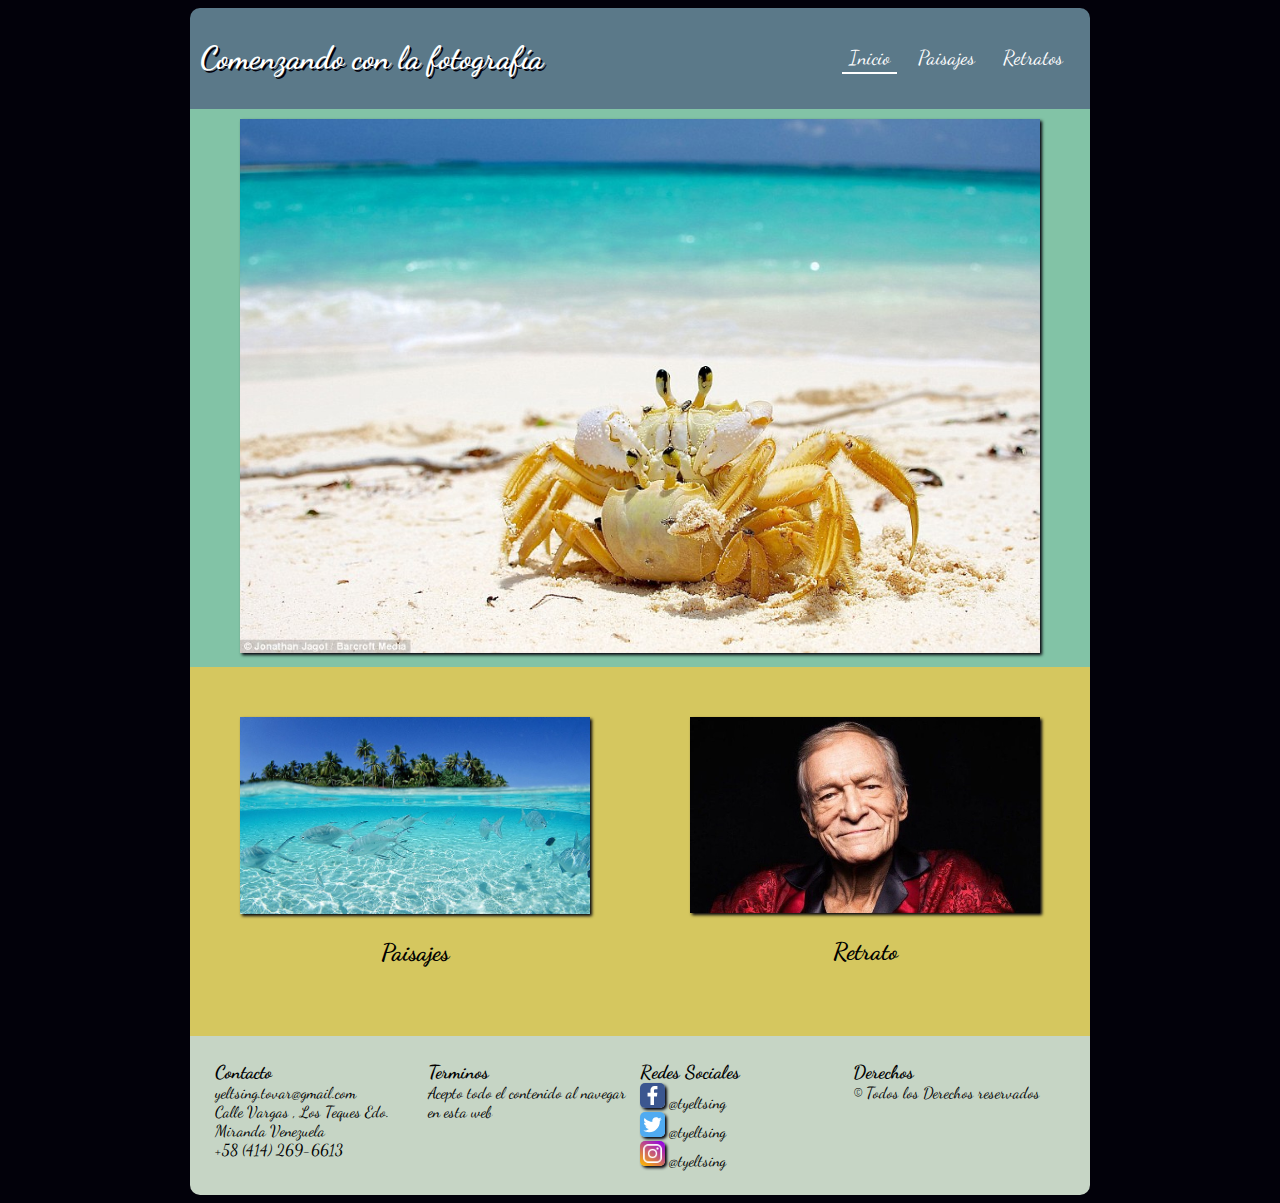
<file: index.html>
<!DOCTYPE html>
<html>
<head>
	<meta charset="utf-8">
	<meta name="viewport" content="width=device-width, initial-scale=1.0">
	<meta name="autor" content="Yeltsing tovar"> <!-- Nombre del autor -->
	<meta name="keywords" content="html,css,xml,javascript">
	<meta name="description" content="Retratos y paisajes">
	<!-- Robots, copyright, etc -->
	<link rel="stylesheet" type="text/css" href="css/style.css">
	<link href='https://fonts.googleapis.com/css?family=Dancing+Script' rel='stylesheet' type='text/css'>
	<title>Next U</title>
</head>
<body>
	<header id="cabecera">
		<h1 id="titulo">Comenzando con la fotografía</h1>
		<nav>
			<ul id="menu">
				<li><a href="index.html"  class="active">Inicio</a></li>
				<li><a href="paisajes.html" >Paisajes</a></li>
				<li><a href="retratos.html" >Retratos</a></li>
			</ul>
		</nav>
	</header>

	<div id="contenido">
		<picture id="banner">
			<img class="P1" src="img/isla_tortuga_head.jpg" alt="Banner">
		</picture>

		
		<article id="imagenPaisaje">
			<a href="paisajes.html"> <img src="img/paisaje.jpg"></a>
			<h2>Paisajes</h2>
		</article>
		
		<article id="imagenRetrato">
			<a href="retratos.html" ><img src="img/retrato.jpg"></a> 
			<h2>Retrato</h2>
		</article>
		

	</div>

	<footer id="pie">
		<div>
			<h3>Contacto</h3>
			<ul>
				<li>yeltsing.tovar@gmail.com</li>
				<li>Calle Vargas , Los Teques Edo. Miranda Venezuela</li>
				<li>+58 (414) 269-6613</li>
			</ul>
		</div>
		<div>
			<h3>Terminos</h3>
			<ul>
				<li>Acepto todo el contenido al navegar en esta web</li>
			</ul>
		</div>
		<div class="icon">
			<h3>Redes Sociales</h3>
			<ul>
				<li><a href="http://facebook.com"  target="_blank"><img src="img/facebook.svg" alt="Facebook" > @tyeltsing</a></li>
				<li> <a href="http://twitter.com"  target="_blank"><img src="img/twitter.svg"  alt="Twitter" > @tyeltsing</a></li>
				<li> <a href="http://istagram.com"  target="_blank"><img src="img/instagram.png" alt="instagram" > @tyeltsing</a></li>
			</ul>
		</div>
		<div>
			<h3>Derechos</h3>
			<ul>
				<li>&copy; Todos los Derechos reservados</li>
			</ul>
		</div>
	</footer>
</body>
</html>
</file>
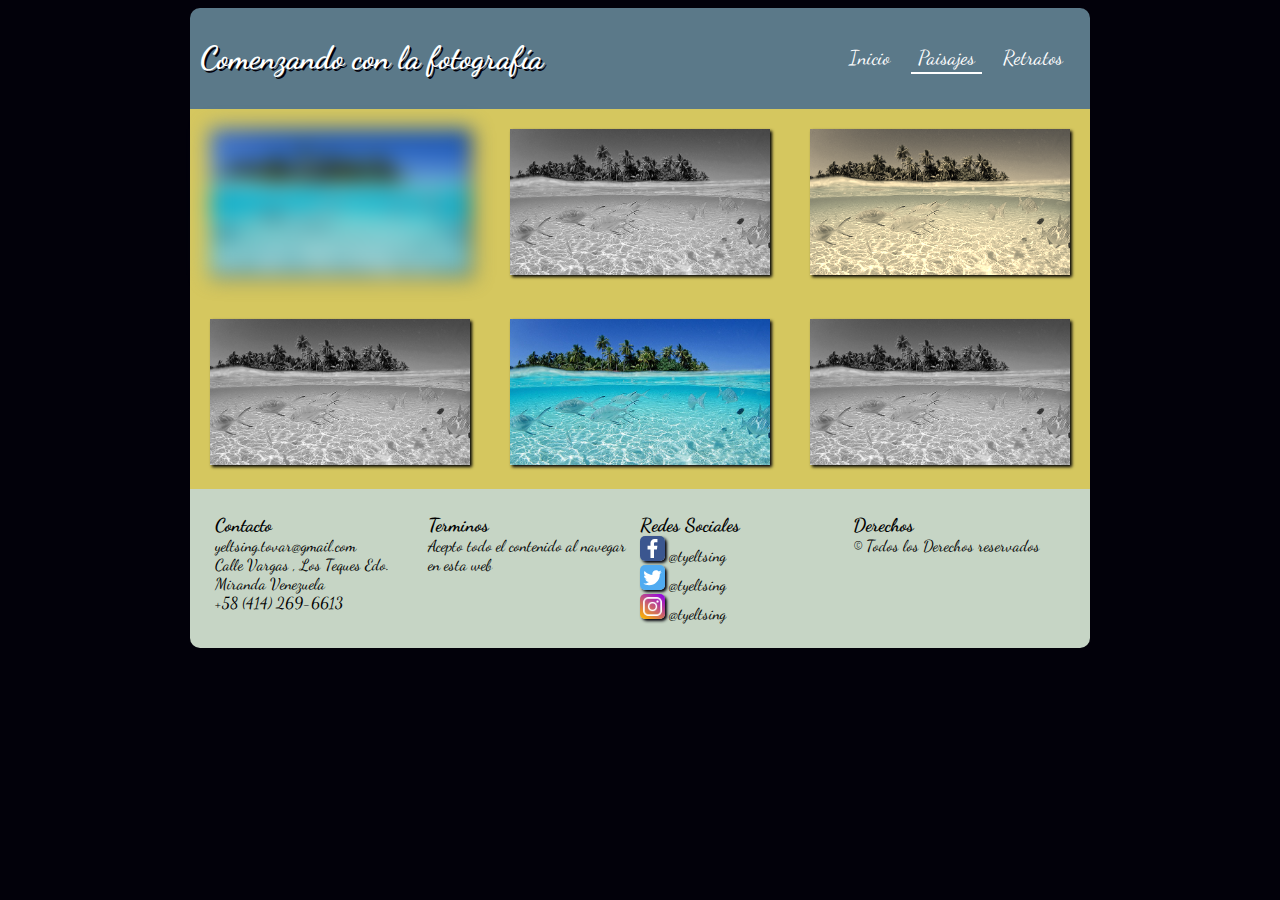
<file: paisajes.html>
<!DOCTYPE html>
<html>
<head>
	<meta charset="utf-8">
	<meta name="viewport" content="width=device-width, initial-scale=1.0">
	<meta name="autor" content="Yeltsing tovar"> <!-- Nombre del autor -->
	<meta name="keywords" content="html,css,xml,javascript">
	<meta name="description" content="Retratos y paisajes">
	<!-- Robots, copyright, etc -->
	<link rel="stylesheet" type="text/css" href="css/style.css">
	<link href='https://fonts.googleapis.com/css?family=Dancing+Script' rel='stylesheet' type='text/css'>
	<title>Next U</title>
</head>
<body>
	<header id="cabecera">
		<h1 id="titulo">Comenzando con la fotografía</h1>
		<nav >
			<ul id="menu">
				<li><a href="index.html"  >Inicio</a></li>
				<li><a href="paisajes.html" class="active" >Paisajes</a></li>
				<li><a href="retratos.html" >Retratos</a></li>
			</ul>
		</nav>
	</header>

	<div id="contenido" class="foto-content">
		<picture>
          <img class="img blur" src="img/paisaje.jpg" alt="Paisaje">
        </picture>
        <picture>
          <img class="img grayscale" src="img/paisaje.jpg" alt="Paisaje2">
        </picture>
        <picture>
          <img class="img sepia" src="img/paisaje.jpg" alt="Paisaje3">
        </picture>
        <picture>
          <img class="img" src="img/paisaje.jpg" alt="Paisaje4">
        </picture>
        <picture>
          <img src="img/paisaje.jpg" alt="Paisaje5">
        </picture>
        <picture>
          <img class="img grayscale" src="img/paisaje.jpg" alt="Paisaje">
        </picture>


		

	</div>

	<footer id="pie">
		<div>
			<h3>Contacto</h3>
			<ul>
				<li>yeltsing.tovar@gmail.com</li>
				<li>Calle Vargas , Los Teques Edo. Miranda Venezuela</li>
				<li>+58 (414) 269-6613</li>
			</ul>
		</div>
		<div>
			<h3>Terminos</h3>
			<ul>
				<li>Acepto todo el contenido al navegar en esta web</li>
			</ul>
		</div>
		<div class="icon">
			<h3>Redes Sociales</h3>
			<ul>
				<li><a href="http://facebook.com"  target="_blank"><img src="img/facebook.svg" alt="Facebook" > @tyeltsing</a></li>
				<li> <a href="http://twitter.com"  target="_blank"><img src="img/twitter.svg"  alt="Twitter" > @tyeltsing</a></li>
				<li> <a href="http://istagram.com"  target="_blank"><img src="img/instagram.png" alt="instagram" > @tyeltsing</a></li>
			</ul>
		</div>
		<div>
			<h3>Derechos</h3>
			<ul>
				<li>&copy; Todos los Derechos reservados</li>
			</ul>
		</div>
	</footer>
</body>
</html>
</file>
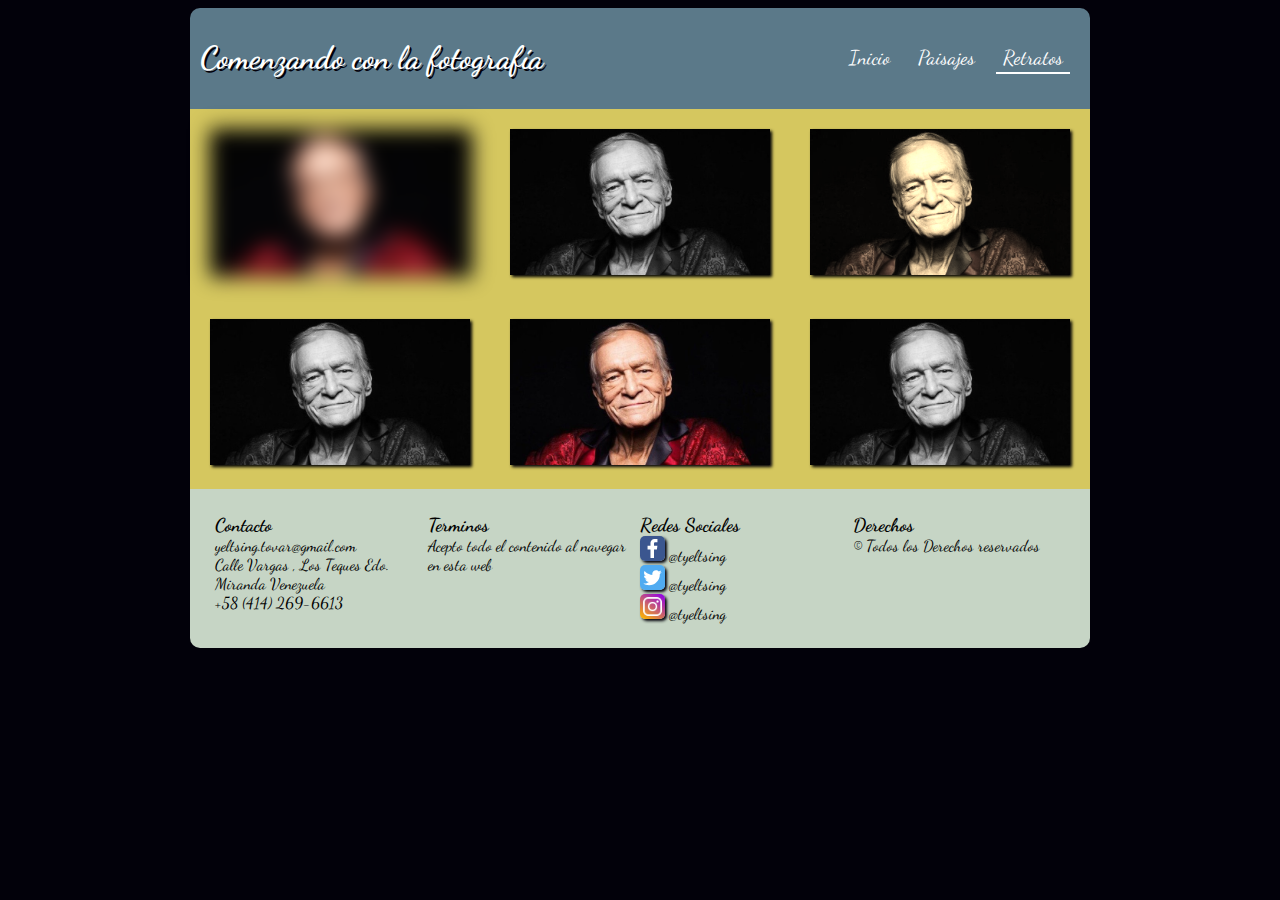
<file: retratos.html>
<!DOCTYPE html>
<html>
<head>
	<meta charset="utf-8">
	<meta name="viewport" content="width=device-width, initial-scale=1.0">
	<meta name="autor" content="Yeltsing tovar"> <!-- Nombre del autor -->
	<meta name="keywords" content="html,css,xml,javascript">
	<meta name="description" content="Retratos y paisajes">
	<!-- Robots, copyright, etc -->
	<link rel="stylesheet" type="text/css" href="css/style.css">
	<link href='https://fonts.googleapis.com/css?family=Dancing+Script' rel='stylesheet' type='text/css'>
	<title>Next U</title>
</head>
<body>
	<header id="cabecera">
		<h1 id="titulo">Comenzando con la fotografía</h1>
		<nav >
			<ul id="menu">
				<li><a href="index.html" >Inicio</a></li>
				<li><a href="paisajes.html" >Paisajes</a></li>
				<li><a href="retratos.html" class="active">Retratos</a></li>
			</ul>
		</nav>
	</header>

	<div id="contenido" class="foto-content">
		<picture>
          <img class="img blur" src="img/retrato.jpg" alt="Paisaje">
        </picture>
        <picture>
          <img class="img grayscale" src="img/retrato.jpg" alt="Paisaje2">
        </picture>
        <picture>
          <img class="img sepia" src="img/retrato.jpg" alt="Paisaje3">
        </picture>
        <picture>
          <img class="img grayscale" src="img/retrato.jpg" alt="Paisaje4">
        </picture>
        <picture>
          <img src="img/retrato.jpg" alt="Paisaje5">
        </picture>
        <picture>
          <img class="img grayscale" src="img/retrato.jpg" alt="Paisaje">
        </picture>


		

	</div>

	<footer id="pie">
		<div>
			<h3>Contacto</h3>
			<ul>
				<li>yeltsing.tovar@gmail.com</li>
				<li>Calle Vargas , Los Teques Edo. Miranda Venezuela</li>
				<li>+58 (414) 269-6613</li>
			</ul>
		</div>
		<div>
			<h3>Terminos</h3>
			<ul>
				<li>Acepto todo el contenido al navegar en esta web</li>
			</ul>
		</div>
		<div class="icon">
			<h3>Redes Sociales</h3>
			<ul>
				<li><a href="http://facebook.com"  target="_blank"><img src="img/facebook.svg" alt="Facebook" > @tyeltsing</a></li>
				<li> <a href="http://twitter.com"  target="_blank"><img src="img/twitter.svg"  alt="Twitter" > @tyeltsing</a></li>
				<li> <a href="http://istagram.com"  target="_blank"><img src="img/instagram.png" alt="instagram" > @tyeltsing</a></li>
			</ul>
		</div>
		<div>
			<h3>Derechos</h3>
			<ul>
				<li>&copy; Todos los Derechos reservados</li>
			</ul>
		</div>
	</footer>
</body>
</html>
</file>
<file: css/style.css>
body
{
	font-family: "Dancing Script", Helvetica, "Time New Roman";
	background-color: #02010a;
}

img
{
	box-shadow: 2px 2px 3px #02010a;
	width: 100%;
	transition: all 0.5s ease;
}

#contenido
{
	background-color: #82c3a6;
	margin: auto;
	width: 900px;
	display: flex;
	box-sizing: border-box;
	flex-wrap: wrap;
}

#imagenRetrato, #imagenPaisaje
{
	background-color: #d5c75f;
	width: 50%;
	padding: 50px;
	box-sizing: border-box;
	border: 1px;
	text-align: center;
}

#imagenPaisaje img:hover
{
	transform: rotate(10deg);
  	box-shadow: 2px 2px 2px 2px #82c3a6;
}

#imagenRetrato img:hover
{
  	box-shadow: 2px 2px 2px 2px #82c3a6;
  	transform: translate(20px, -5px); 
}


#banner
{
	width: 100%;
	padding: 10px 50px;
    box-sizing: border-box;
}

#cabecera
{
	border-radius: 10px 10px 0 0;
	background-color: #5b7989;
	display: flex;
	flex-wrap: wrap;
	box-sizing: border-box;
	width: 900px;
	margin: auto;
    padding: 10px;
	align-items: center;
	animation-name: slidein;
	animation-duration: 1.5s
}

#cabecera > #titulo,
#cabecera > nav
{
	width: 50%;
}

#titulo
{
	color:white;
	text-shadow: 2px 2px #02010a;
}
#menu {
	text-align: right;
	padding: 0;
	margin: 0;
}
#menu ul
{
	list-style-type: none;
}

#menu li
{
	display: inline;
  	margin: 0 10px 0 0;
}

#menu li a 
{
   padding: 2px 7px 2px 7px;
   color: #fff;
   text-decoration: none;
   font-size: 20px;
}

#pie
{
	background-color: #C6d5c5;
	display: flex;
	flex-wrap: wrap;
	box-sizing: border-box;
	width: 900px;
	margin: auto;
	padding: 25px;
	border-radius: 0 0 10px 10px ;
}

#pie ul
{
	list-style: none;
	padding: 0;
	margin: 0;
}
#pie h3
{
	padding: 0;
	margin: 0;
}

#pie  > div
{
	width: 25%;
	
}

.icon img
{

	border-radius: 5px;
	-moz-border-radius:5px;
	-webkit-border-radius:5px;
	width: 25px;
}

.icon a 
{
	text-decoration: none;
	color: #000;

}

.foto-content{
	background-color: #d5c75f !important;
	display: flex !important;
 	flex-flow: row wrap !important;
 	box-sizing: border-box;
}

.foto-content picture
{
  width: calc(100%/3);
  padding: 20px 20px 20px 20px;
  box-sizing: border-box;
}

.blur
{
  -webkit-filter:blur(10px)
}
.grayscale
{
  -webkit-filter:grayscale(100%)
}
.foto-content picture:nth-child(2n)
{
  -webkit-filter:grayscale(100%)
}
.sepia
{
  -webkit-filter:sepia(90%)
}


@media (max-width: 900px)
{
	#cabecera,
	#contenido,
	#pie > div, 
	#titulo, 
	nav, 
	#menu,
	#pie,
	#contenido > * 
	{
		width: 100% !important;
		text-align: center;
	}
}

@keyframes slidein {
    0% {margin-top: 150%;}
    60% {margin-top: -5%;}
    100% {margin-top: 0%;}
}

.active
{
	    border-bottom: 2px solid !important;
}
</file>
